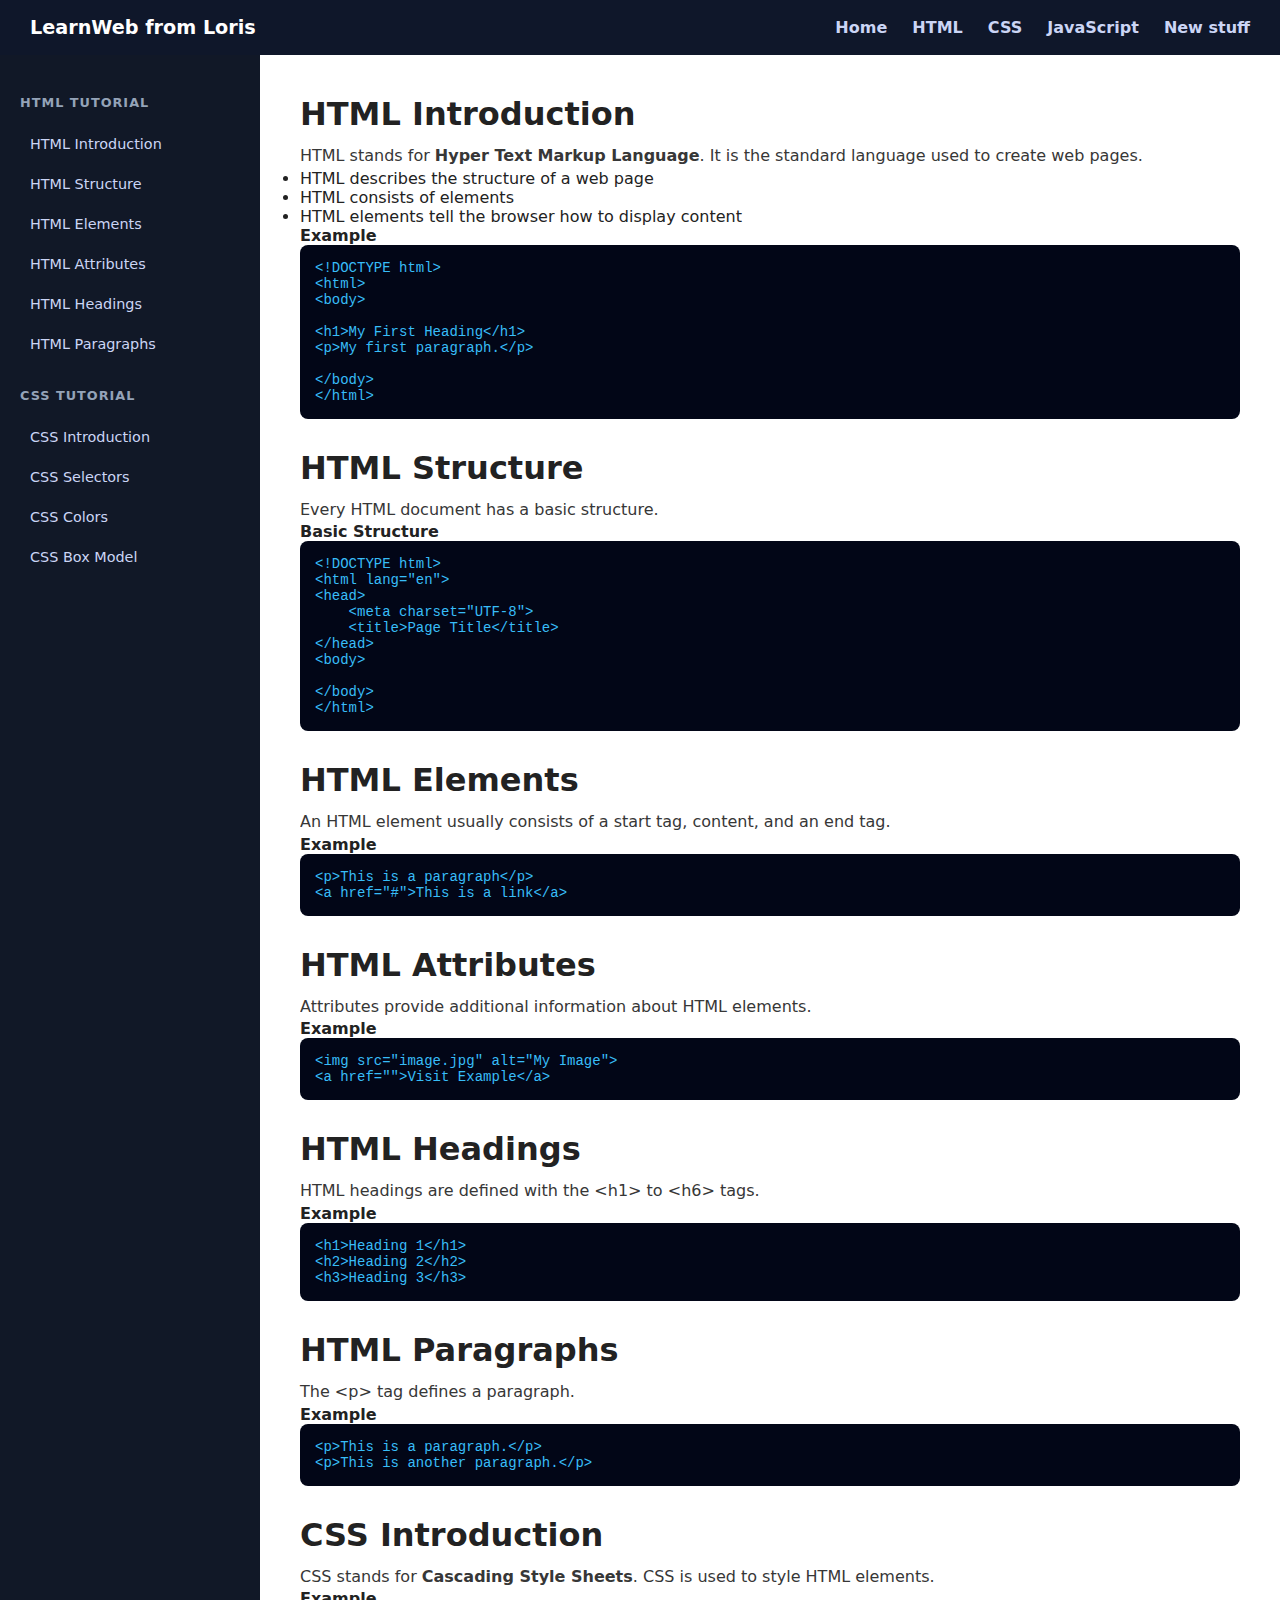
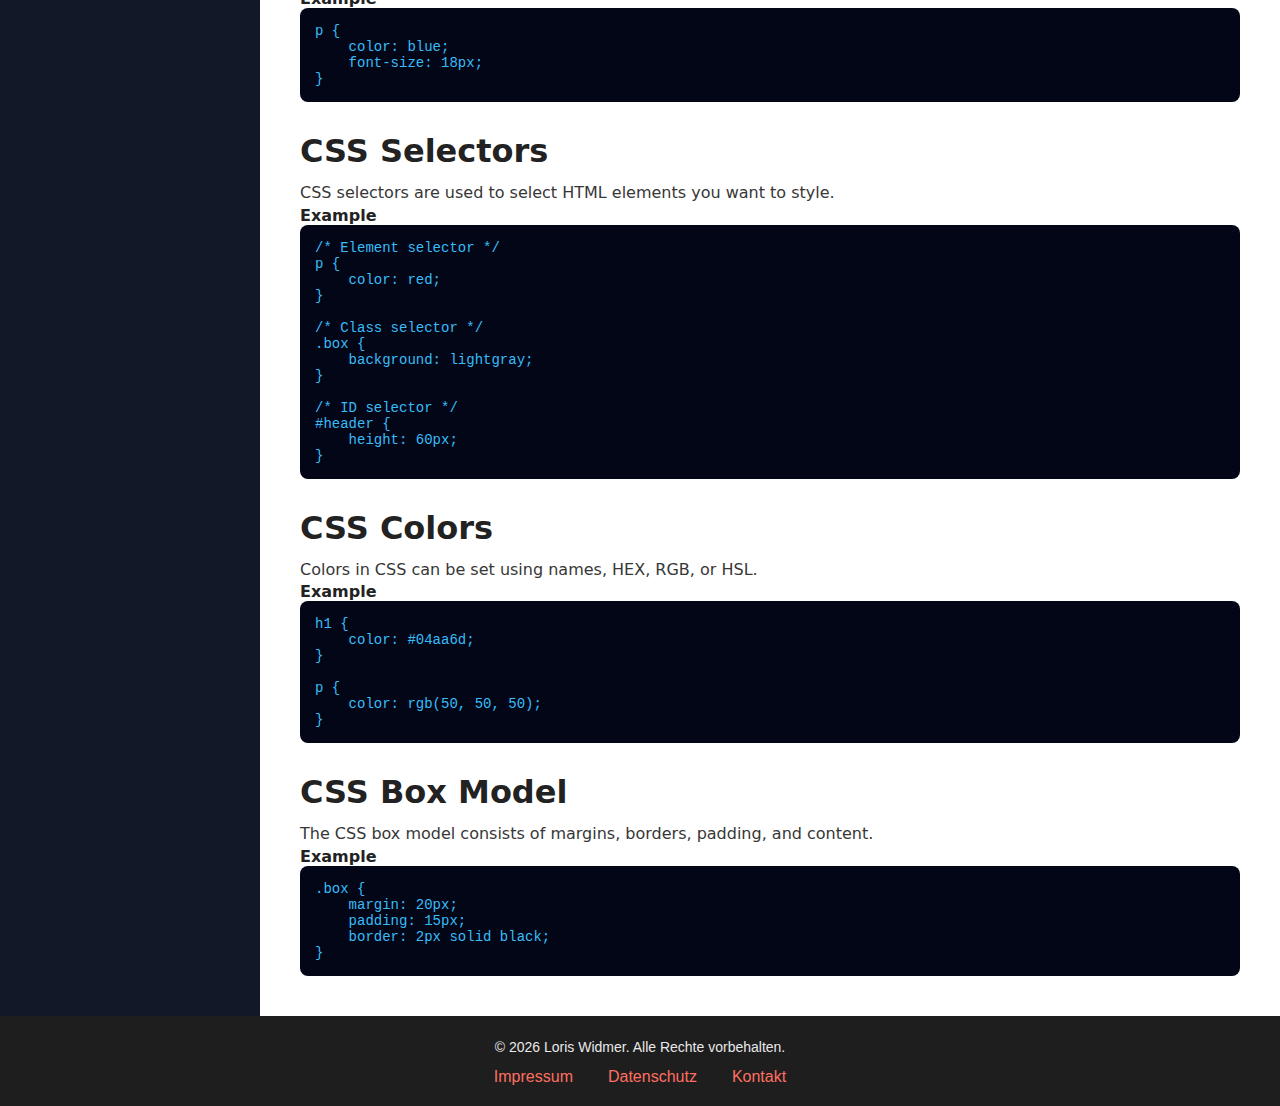
<file: index.html>
<!DOCTYPE html>
<html lang="en">

<head>
    <meta charset="UTF-8">
    <meta name="viewport" content="width=device-width, initial-scale=1.0">
    <title>Learn Web – HTML & CSS Basics</title>
    <link rel="stylesheet" href=.//css-style/style.css>
</head>

<body>

    <header class="topbar">
        <div class="logo">LearnWeb from Loris</div>
        <nav>
            <a href="index.html">Home</a>
            <a href=".//html-code/html.html">HTML</a>
            <a href="./html-code/css.html">CSS</a>
            <a href=".//html-code/js.html">JavaScript</a>
            <a href=".//html-code/stuff.html">New stuff</a>
        </nav>
    </header>

    <div class="layout">
        <aside class="sidebar">
            <h3>HTML Tutorial</h3>
            <a href="#html-intro">HTML Introduction</a>
            <a href="#html-structure">HTML Structure</a>
            <a href="#html-elements">HTML Elements</a>
            <a href="#html-attributes">HTML Attributes</a>
            <a href="#html-headings">HTML Headings</a>
            <a href="#html-paragraphs">HTML Paragraphs</a>

            <h3>CSS Tutorial</h3>
            <a href="#css-intro">CSS Introduction</a>
            <a href="#css-selectors">CSS Selectors</a>
            <a href="#css-colors">CSS Colors</a>
            <a href="#css-boxmodel">CSS Box Model</a>
        </aside>

        <main class="content">


            <section id="html-intro">
                <h1>HTML Introduction</h1>
                <p>
                    HTML stands for <strong>Hyper Text Markup Language</strong>.
                    It is the standard language used to create web pages.
                </p>

                <ul>
                    <li>HTML describes the structure of a web page</li>
                    <li>HTML consists of elements</li>
                    <li>HTML elements tell the browser how to display content</li>
                </ul>

                <div class="example">
                    <h4>Example</h4>
                    <pre><code>&lt;!DOCTYPE html&gt;
&lt;html&gt;
&lt;body&gt;

&lt;h1&gt;My First Heading&lt;/h1&gt;
&lt;p&gt;My first paragraph.&lt;/p&gt;

&lt;/body&gt;
&lt;/html&gt;
</code></pre>
                </div>
            </section>


            <section id="html-structure">
                <h1>HTML Structure</h1>
                <p>
                    Every HTML document has a basic structure.
                </p>

                <div class="example">
                    <h4>Basic Structure</h4>
                    <pre><code>&lt;!DOCTYPE html&gt;
&lt;html lang="en"&gt;
&lt;head&gt;
    &lt;meta charset="UTF-8"&gt;
    &lt;title&gt;Page Title&lt;/title&gt;
&lt;/head&gt;
&lt;body&gt;

&lt;/body&gt;
&lt;/html&gt;
</code></pre>
                </div>
            </section>


            <section id="html-elements">
                <h1>HTML Elements</h1>
                <p>
                    An HTML element usually consists of a start tag, content, and an end tag.
                </p>

                <div class="example">
                    <h4>Example</h4>
                    <pre><code>&lt;p&gt;This is a paragraph&lt;/p&gt;
&lt;a href="#"&gt;This is a link&lt;/a&gt;
</code></pre>
                </div>
            </section>


            <section id="html-attributes">
                <h1>HTML Attributes</h1>
                <p>
                    Attributes provide additional information about HTML elements.
                </p>

                <div class="example">
                    <h4>Example</h4>
                    <pre><code>&lt;img src="image.jpg" alt="My Image"&gt;
&lt;a href=""&gt;Visit Example&lt;/a&gt;
</code></pre>
                </div>
            </section>


            <section id="html-headings">
                <h1>HTML Headings</h1>
                <p>
                    HTML headings are defined with the &lt;h1&gt; to &lt;h6&gt; tags.
                </p>

                <div class="example">
                    <h4>Example</h4>
                    <pre><code>&lt;h1&gt;Heading 1&lt;/h1&gt;
&lt;h2&gt;Heading 2&lt;/h2&gt;
&lt;h3&gt;Heading 3&lt;/h3&gt;
</code></pre>
                </div>
            </section>


            <section id="html-paragraphs">
                <h1>HTML Paragraphs</h1>
                <p>
                    The &lt;p&gt; tag defines a paragraph.
                </p>

                <div class="example">
                    <h4>Example</h4>
                    <pre><code>&lt;p&gt;This is a paragraph.&lt;/p&gt;
&lt;p&gt;This is another paragraph.&lt;/p&gt;
</code></pre>
                </div>
            </section>


            <section id="css-intro">
                <h1>CSS Introduction</h1>
                <p>
                    CSS stands for <strong>Cascading Style Sheets</strong>.
                    CSS is used to style HTML elements.
                </p>

                <div class="example">
                    <h4>Example</h4>
                    <pre><code>p {
    color: blue;
    font-size: 18px;
}
</code></pre>
                </div>
            </section>


            <section id="css-selectors">
                <h1>CSS Selectors</h1>
                <p>
                    CSS selectors are used to select HTML elements you want to style.
                </p>

                <div class="example">
                    <h4>Example</h4>
                    <pre><code>/* Element selector */
p {
    color: red;
}

/* Class selector */
.box {
    background: lightgray;
}

/* ID selector */
#header {
    height: 60px;
}
</code></pre>
                </div>
            </section>

           
            <section id="css-colors">
                <h1>CSS Colors</h1>
                <p>
                    Colors in CSS can be set using names, HEX, RGB, or HSL.
                </p>

                <div class="example">
                    <h4>Example</h4>
                    <pre><code>h1 {
    color: #04aa6d;
}

p {
    color: rgb(50, 50, 50);
}
</code></pre>
                </div>
            </section>

            
            <section id="css-boxmodel">
                <h1>CSS Box Model</h1>
                <p>
                    The CSS box model consists of margins, borders, padding, and content.
                </p>

                <div class="example">
                    <h4>Example</h4>
                    <pre><code>.box {
    margin: 20px;
    padding: 15px;
    border: 2px solid black;
}
</code></pre>
                </div>
            </section>

        </main>
    </div>
    <div class="grid-pattern-dark"></div>
</body>
<footer class="site-footer">
  <div class="footer-content">
    <p>&copy; 2026 Loris Widmer. Alle Rechte vorbehalten.</p>
    <ul class="footer-links">
      <li><a href="#">Impressum</a></li>
      <li><a href="#">Datenschutz</a></li>
      <li><a href="#">Kontakt</a></li>
    </ul>
  </div>
</footer>



</html>
</file>
